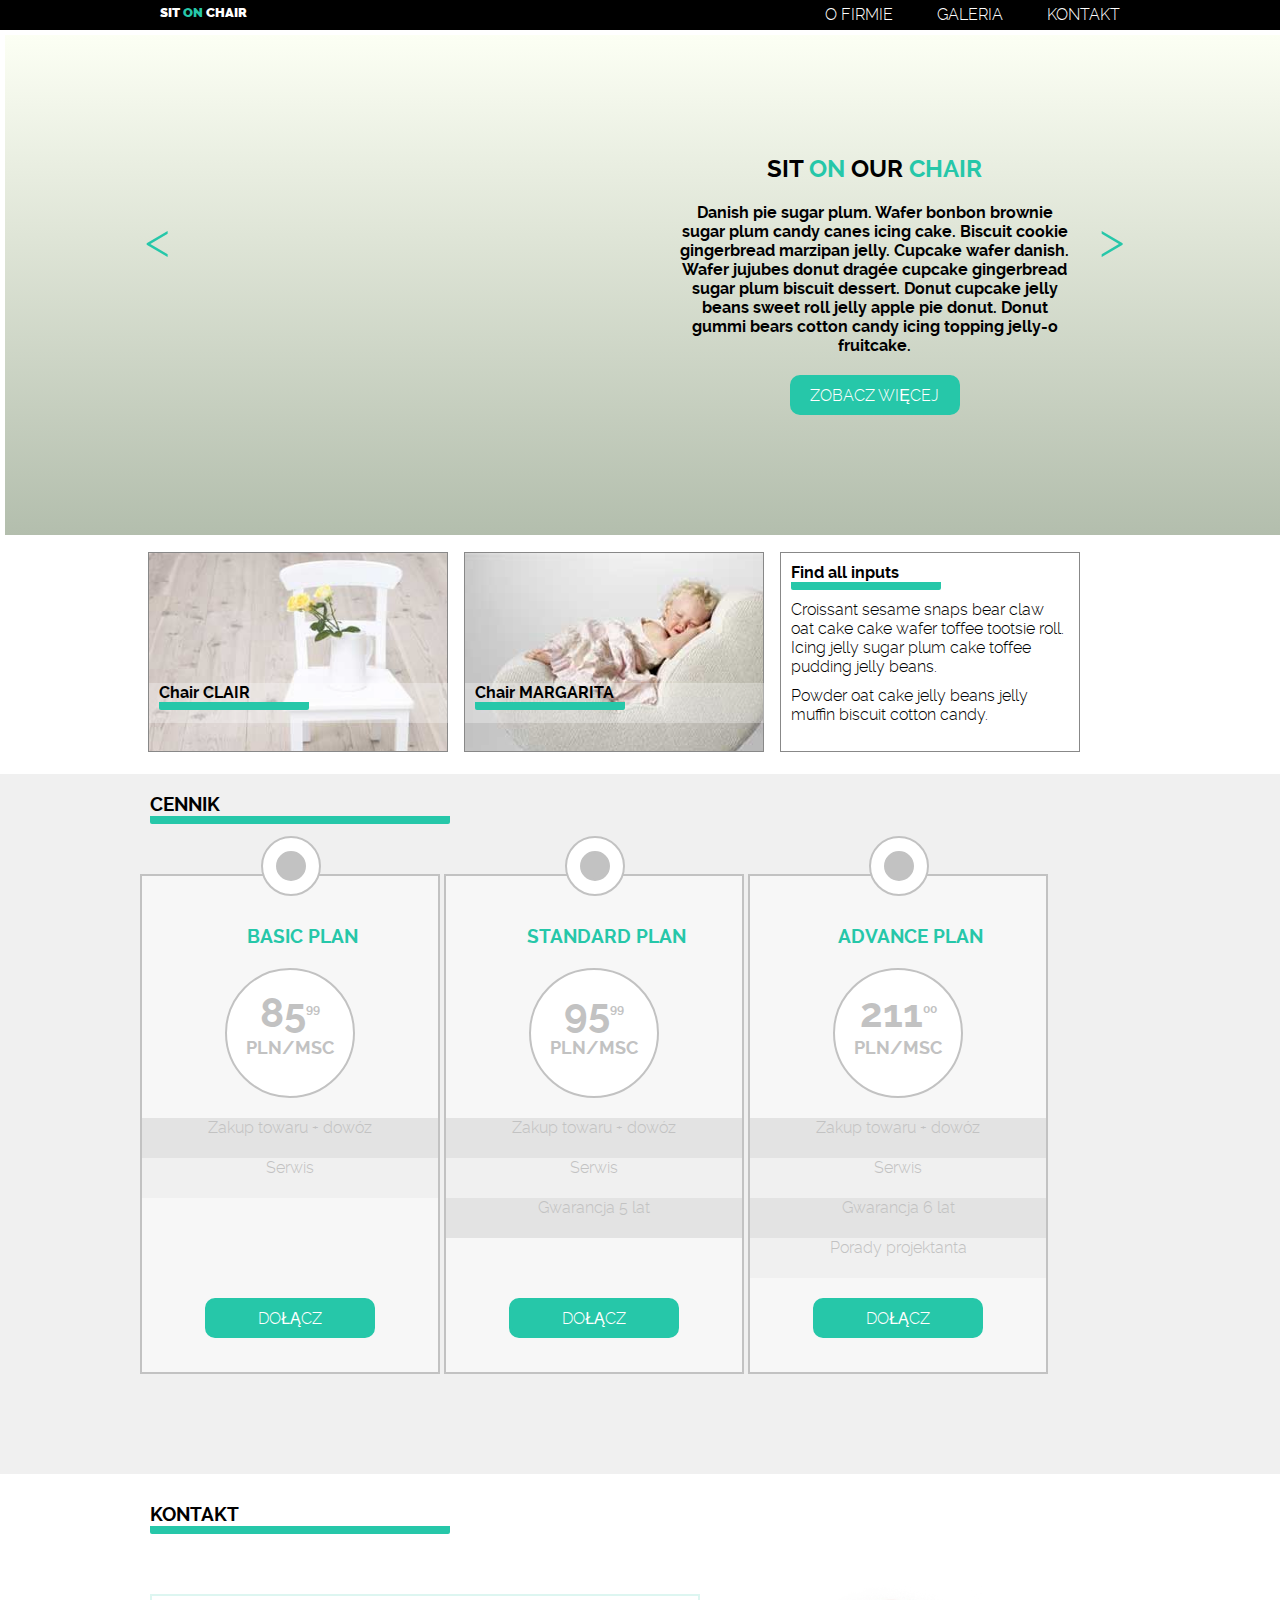
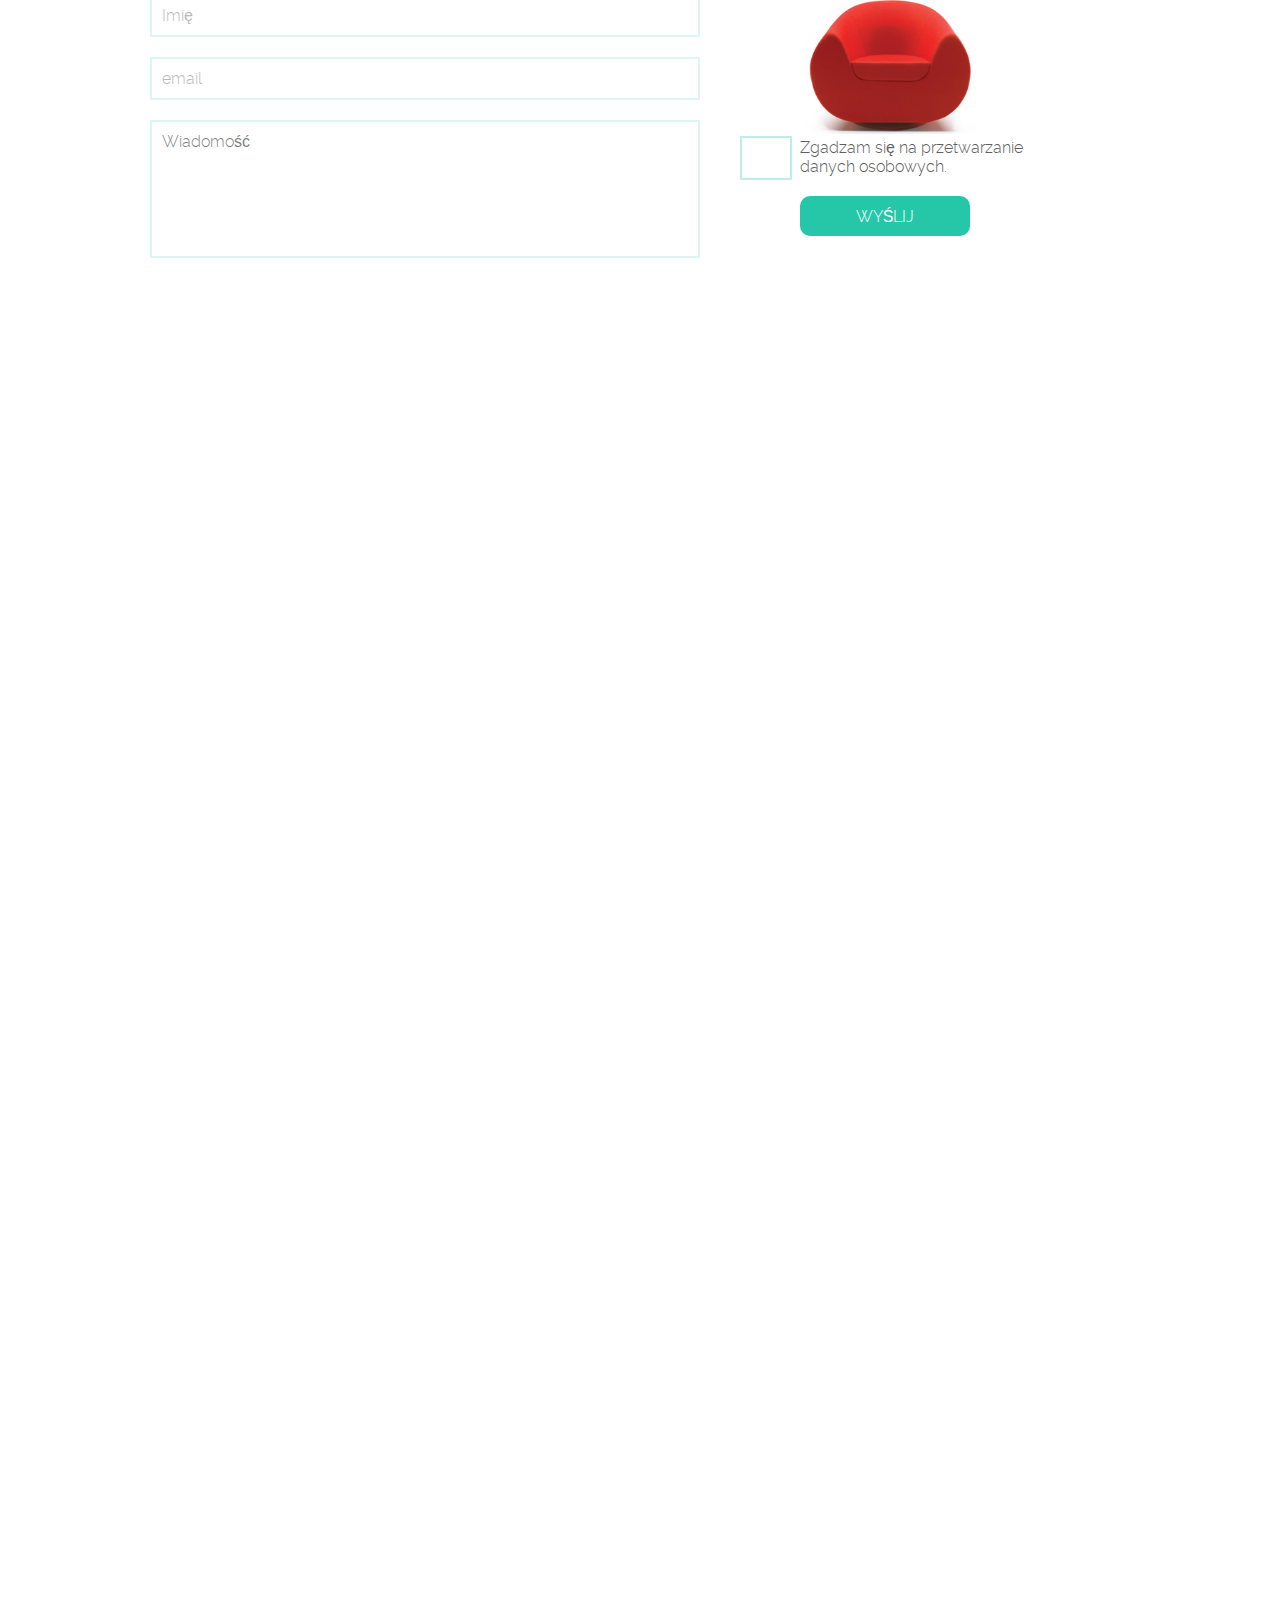
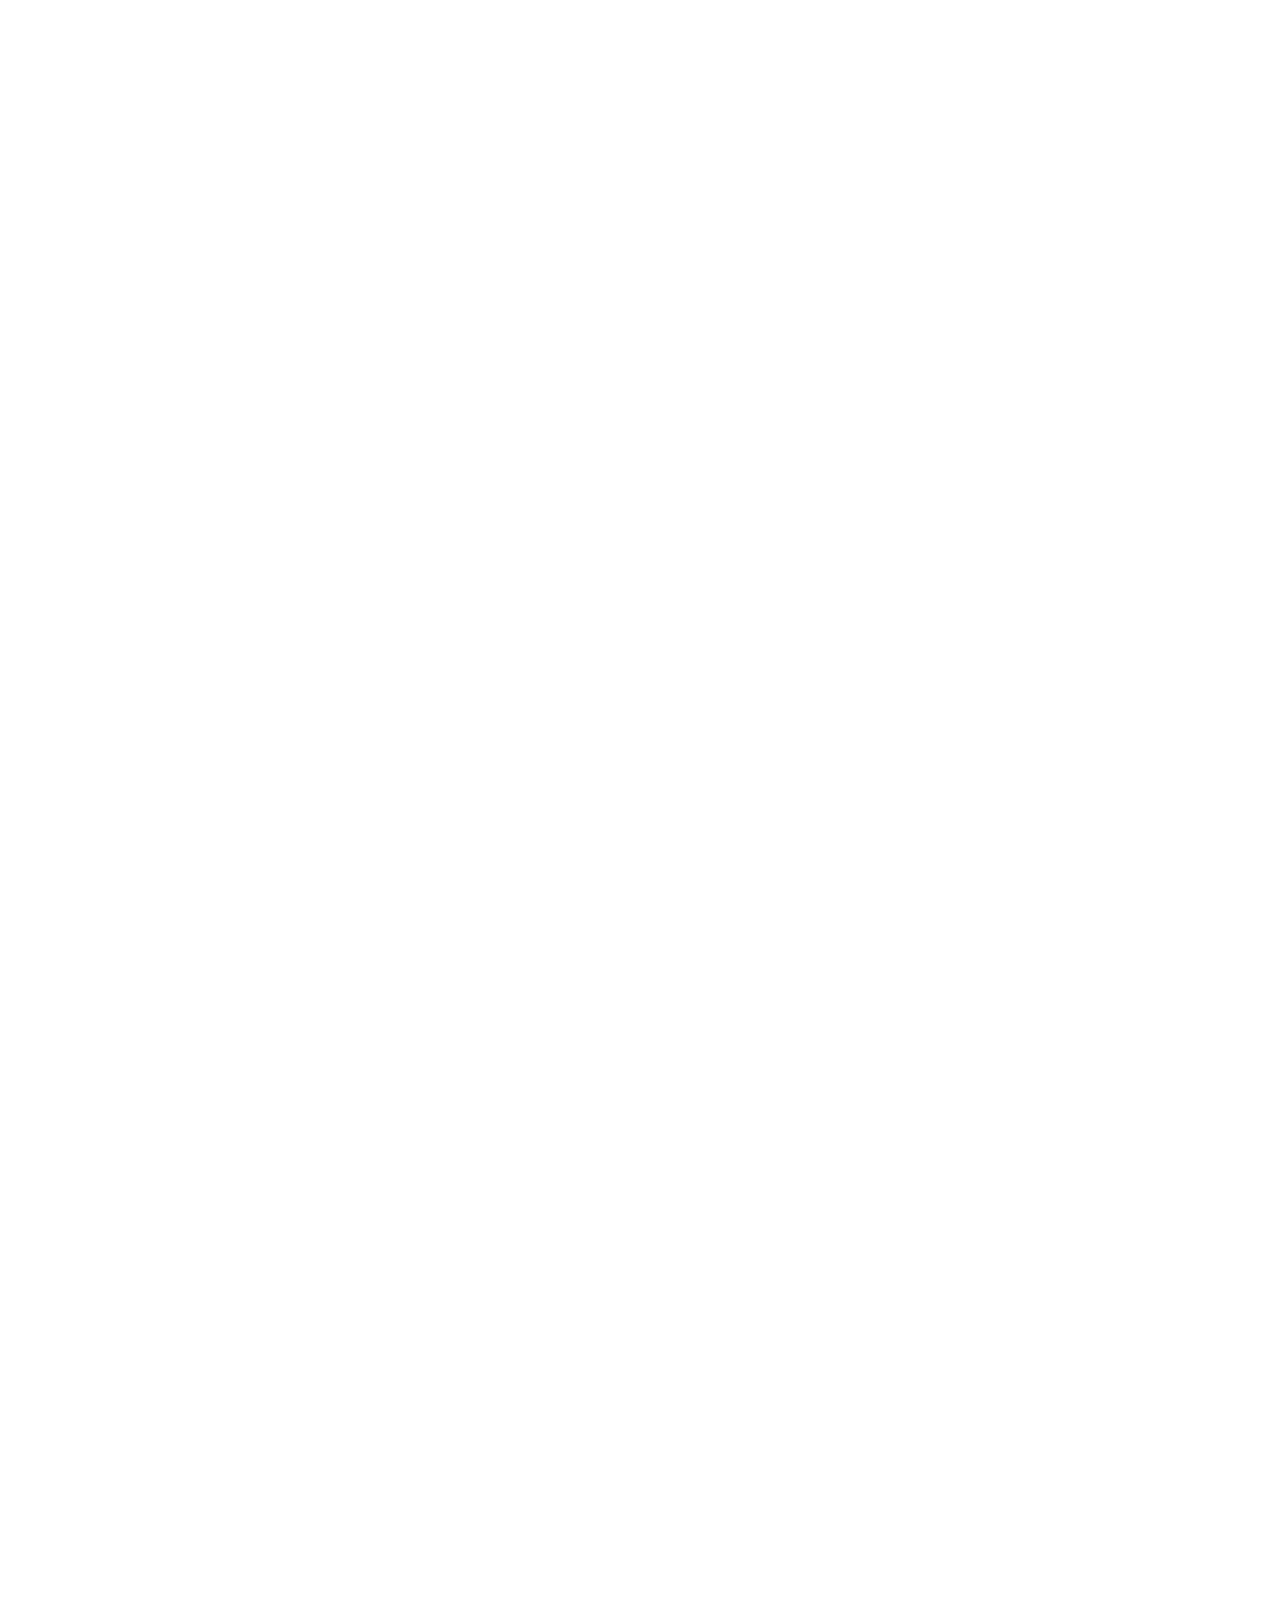
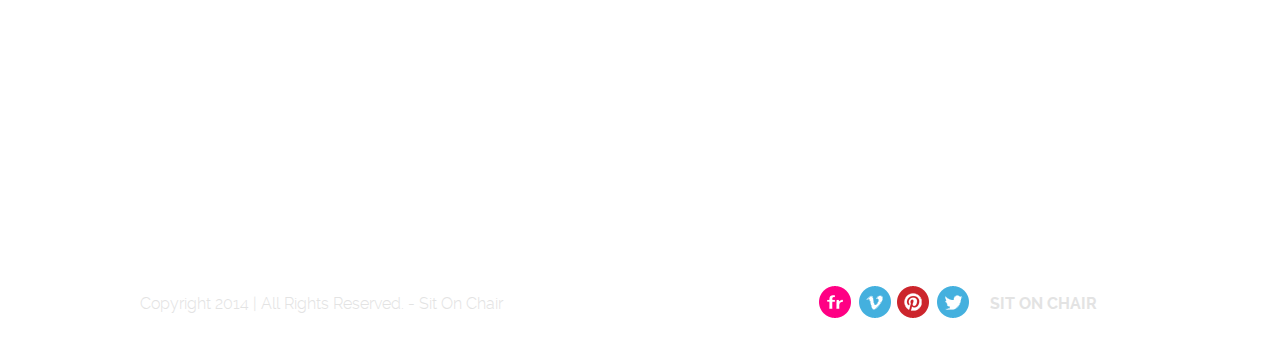
<file: index.html>
<!DOCTYPE html>
<html lang="en">
<head>
    <meta charset="UTF-8">
	<meta name="viewport" content="width=device-width, initial-scale=1.0">

    <title>SIT ON CHAIR</title>
    <link rel="stylesheet" href="css/style.css" type="text/css">
    <script src="js/app.js" type="text/javascript"></script>
</head>
<body>
	<header>
		<div class="container">
			<h5>SIT <span class="green">ON</span> CHAIR</h5>
			<nav>
				<ul>
					<li class="drop">O FIRMIE
						<ul>
							<div class="triangle"></div>
							<li>Aktualności</li>
							<li>Nasz team</li>
							<li>Historia</li>
						</ul>
					</li>
					<li>GALERIA</li>
					<li>KONTAKT</li>
				</ul>
			</nav>
		</div>
	</header>
	<section id="sec1">
		<div class="container">
			<div id="arrowL">
				<p>&lt;</p>
			</div>
			<div id="chair-slider">
				<img src="./images/black_chair.png"/>
				<img src="./images/orange.png"/>
				<img src="./images/red.png"/>
			</div>
			<div id="sooc">
				<div>
					<h2>SIT <span class="green">ON</span> OUR <span class="green">CHAIR</span></h2>
					<p>Danish pie sugar plum. Wafer bonbon brownie sugar plum candy canes icing cake. Biscuit cookie gingerbread marzipan jelly. Cupcake wafer danish. Wafer jujubes donut dragée cupcake gingerbread sugar plum biscuit dessert. Donut cupcake jelly beans sweet roll jelly apple pie donut. Donut gummi bears cotton candy icing topping jelly-o fruitcake.</p>
				</div>
				<div>
					 <button type="button">ZOBACZ WIĘCEJ</button> 
				</div>
			</div>
			<div id="arrowR">
				<p>&gt;</p>
			</div>
		</div>
	</section>
	<section>
		<div class="container">
			<div class="row">
				<div class="content" id="clair">
					<div class="pictitle">
						<div class="h4">
							<h4>Chair CLAIR</h4>
						</div>
					</div>
					
				</div>
				<div  class="content" id="margarita">
					<div class="pictitle">
						<div class="h4">
							<h4>Chair MARGARITA</h4>
						</div>
					</div>
				</div>
				<div class="content">
					<div class="h4">
						<h4> Find all inputs</h4>
					</div>
					<p>Croissant sesame snaps bear claw oat cake cake wafer toffee tootsie roll. Icing jelly sugar plum cake toffee pudding jelly beans.</p>
					<p>Powder oat cake jelly beans jelly muffin biscuit cotton candy.</p>
				</div>
			</div>
		</div>
	</section>
	<section id="plan">
		<div class="container">
			<div class="h3h">
				<div class="h3">
					<h3>CENNIK</h3>
				</div>
			</div>
			<div class="plan">
				<div class="light">
					<div class="dark"></div>
				</div>
				<div class="whatplan">
					<h3>BASIC PLAN</h3>
				</div>
				<div class="circle">
					<p class="price">85<sup>99</sup></p>
					<p class="pln">PLN/MSC</p>
				</div>
				<div class="oferta">
					<ul>
						<li>Zakup towaru + dowóz</li>
						<li>Serwis</li>
					</ul>
				</div>
				<button id="basic" class="dolacz" type="button">DOŁĄCZ</button>
			</div>

			<div class="plan">
				<div class="light">
					<div class="dark"></div>
				</div>
				<div class="whatplan">
					<h3>STANDARD PLAN</h3>
				</div>
				<div class="circle">
					<p class="price">95<sup>99</sup></p>
					<p class="pln">PLN/MSC</p>
				</div>
				<div class="oferta">
					<ul>
						<li>Zakup towaru + dowóz</li>
						<li>Serwis</li>
						<li>Gwarancja 5 lat</li>
					</ul>
				</div>
				<button id="standard" class="dolacz" type="button">DOŁĄCZ</button>
			</div>

			<div class="plan">
				<div class="light">
					<div class="dark"></div>
				</div>
				<div class="whatplan">
					<h3>ADVANCE PLAN</h3>
				</div>
				<div class="circle">
					<p class="price">211<sup>00</sup></p>
					<p class="pln">PLN/MSC</p>
				</div>
				<div class="oferta">
					<ul>
						<li>Zakup towaru + dowóz</li>
						<li>Serwis</li>
						<li>Gwarancja 6 lat</li>
						<li>Porady projektanta</li>
					</ul>
				</div>
			<button class="dolacz" type="button">DOŁĄCZ</button>
			</div>
		</div>
	</section>
	<section id="contact">
		<div class="container">
			<div class="h3h">
				<div class="h3">
					<h3>KONTAKT</h3>
				</div>
			</div>
			
			<div id="form" class="contact">
			 	<form>
  					<input class="data" type="text" name="firstname" placeholder="Imię">
  					<br>
  					<input class="data" type="email" name="email" placeholder="email">
  					<br>
  					 <textarea class="data" type="text" name="message" rows="6" cols="30">Wiadomość</textarea>
				</form> 
			</div>
		
			<div id="red" class="contact">
				<div class="redchair">
				</div>
				<div class="checkbox">
					<div class="check">
						<input type="checkbox" id="agreement"/>
						<label for="agreement"></label>
					</div>
					<div class="agree">
						<p> Zgadzam się na przetwarzanie <br> danych osobowych.</p>
					</div>
				</div>
				<div class="button">
					<button class="send" type="button">WYŚLIJ</button>
				</div>
			</div>
		</div>
	</section>
	<footer> <!--footer gdzieś zaginął. DevTools pokazuje mi go gdzieś na wysokości środka poprzednije sekscji. Nie umiem go zmusić do powrotu na jego miejsce-->
		<div class="container" class="row">
			<div class="row">
				<div class="credits">
					<p>Copyright 2014 | All Rights Reserved. - Sit On Chair</p>
				</div>
				<div class="logoEnd">SIT <span>ON</span> CHAIR</div>
				<div class="fanpages">
					<img src="images/flickr.png"/>
					<img src="images/vimeo.png"/>
					<img src="images/pinterest.png"/>
					<img src="images/twitter.png"/>
				</div>
			</div>
		</div>
	</footer>
</body>
</html>
</file>
<file: css/style.css>
@font-face {
    font-family: 'raleway';
    src: url('../fonts/raleway-bold-webfont.eot');
    src: url('../fonts/raleway-bold-webfont.eot?#iefix') format('embedded-opentype'),
         url('../fonts/raleway-bold-webfont.woff2') format('woff2'),
         url('../fonts/raleway-bold-webfont.woff') format('woff'),
         url('../fonts/raleway-bold-webfont.ttf') format('truetype'),
         url('../fonts/raleway-bold-webfont.svg#ralewaybold') format('svg');
    font-weight: normal;
    font-style: normal;

}

@font-face {
    font-family: 'raleway';
    src: url('../fonts/raleway-light-webfont.eot');
    src: url('../fonts/raleway-light-webfont.eot?#iefix') format('embedded-opentype'),
         url('../fonts/raleway-light-webfont.woff2') format('woff2'),
         url('../fonts/raleway-light-webfont.woff') format('woff'),
         url('../fonts/raleway-light-webfont.ttf') format('truetype'),
         url('../fonts/raleway-light-webfont.svg#ralewaylight') format('svg');
    font-weight: 100;
    font-style: normal;

}

@font-face {
    font-family: 'raleway';
    src: url('../fonts/raleway-black-webfont.eot');
    src: url('../fonts/raleway-black-webfont.eot?#iefix') format('embedded-opentype'),
         url('../fonts/raleway-black-webfont.woff2') format('woff2'),
         url('../fonts/raleway-black-webfont.woff') format('woff'),
         url('../fonts/raleway-black-webfont.ttf') format('truetype'),
         url('../fonts/raleway-black-webfont.svg#ralewayblack') format('svg');
    font-weight: bold;
    font-style: normal;

}



* {
	box-sizing: border-box;
	margin: 0;
	padding: 0;
	font-family: 'raleway', verdana, sans-serif;
}
html, body {
	width: 100%;
}	
.container {
	width: 1000px;
	margin: 0px auto;
}
.row {
	width: 100%;
	height: inherit;
	display: inline-block;
}
.green {
	color: #26c7a9;
}
header {
	width: 100%;
	height: 30px;
	background-color: black;
	color: white;
	font-size: 1em;
	font-weight: 100;
}
h5 {
	margin: 5px 20px 5px 20px;
	display: inline-block;
	float: left;
}
ul {
	float: right;
}
li {
	list-style-type: none;
	display: inline-block;
	margin: 5px 20px 5px 20px;
	position: relative;
}
.drop ul{
	width: 130px;
	display: none;
	background-color: black;
	color: white;
	position: absolute;
	margin-top: 20px;
	z-index: 1;
}
.triangle {
	width: 20px;
	height: 20px;
	background-color: black;
	position: absolute;
	left: 30px;
	top: -10px;
	z-index: -1;
	transform: rotate(45deg); 
}
section {
	width: 100%;
}
#sec1 {
	
background: #fcfff4; /* Old browsers */
background: -moz-linear-gradient(top,  #fcfff4 0%, #dfe5d7 40%, #b3bead 100%); /* FF3.6-15 */
background: -webkit-linear-gradient(top,  #fcfff4 0%,#dfe5d7 40%,#b3bead 100%); /* Chrome10-25,Safari5.1-6 */
background: linear-gradient(to bottom,  #fcfff4 0%,#dfe5d7 40%,#b3bead 100%); /* W3C, IE10+, FF16+, Chrome26+, Opera12+, Safari7+ */
filter: progid:DXImageTransform.Microsoft.gradient( startColorstr='#fcfff4', endColorstr='#b3bead',GradientType=0 ); /* IE6-9 */
	margin: 5px;
	display: inline-block;
	height: 500px;
}
#arrowL {
	width: 5%;
	display: inline-block;
	float: left;
	font-size: 50px;
	margin-top: 175px;
	color: #26c7a9;
	font-weight: 100;
}
#arrowL:hover {
	font-weight: bold;
}
#chair-slider {
	width: 48%;
	height: 400px;
	display: inline-block;
	float: left;
	
}

.chairs {
	width: 100%;
	height: 400px;
	display: inline-block;
	float: left;
	margin: auto;
	margin-top: 60px;
	z-index: 10;
}
#chair-slider img {
	display: none;
}
h2 {
	margin: 20px;
	font-weight: normal;
}
#sooc {
	width: 39.9%;
	display: inline-block;
	text-align: center;
	margin: auto;
	margin-top: 100px;
	float: left;
	color: black;
	font-weight: normal;
}
button {
	width: 170px;
	height: 40px;
	margin-top: 20px;
	background-color: #26c7a9;
	border: 3px solid #26c7a9;
	border-radius: 10px;
	color: white;
	font-size: 16px;
	font-weight: 100;
}
#arrowR {
	width: 5%;
	display: inline-block;
	text-align: right;
	float: left;
	font-size: 50px;
	margin-top: 175px;
	color: #26c7a9;
	font-weight: 100;
}
#arrowR:hover {
	font-weight: bold;
}
.content {
	width: 300px;
	height: 200px;
	display: inline-block;
	border: 1px solid #888;
	float: left;
	margin: 8px;
}

.content p {
	font-weight: 100;
	margin: 10px;
	z-index: 1;
}
.pictitle {
	width: 300px;
	height: 40px;
	background-color: rgba(255, 255, 255, 0.3);
	position: relative;
}
h4 {
	width: 150px;
	border-bottom: 8px solid #26c7a9;
	margin-left: 10px;
	margin-top: 10px;
	border-radius: 2px;
	font-weight: normal;
}
#clair {
	background-image: url('../images/box1_img.jpg');
	background-size: cover; 
}
#margarita {
	background-image: url('../images/box2_img.jpg')
}
.pictitle .h4 {

	margin-top: 130px;
}
#plan {
	background-color: #f0f0f0;
	height: 700px;
}
.h3h {
	width: 1000px;
	height: 100px;
}
h3 {
	width: 300px;
	border-bottom: 8px solid #26c7a9;
	margin-left: 10px;
	margin-top: 10px;
	padding-top: 20px;
	border-radius: 2px;
	font-weight: normal;
}
.plan {
	width: 300px;
	height: 500px;
	font-weight: 100;
	background-color: #f7f7f7;
	display: inline-block;
	position: relative;
	border: 2px solid #c2c2c2;
	vertical-align: middle;
	text-align: center;

}
.light {
	width: 60px;
	height: 60px;
	border: 2px solid #c2c2c2;
	border-radius: 50%;
	background-color: white;
	position: absolute;
	top: -40px;
	left: 119px;
}
.dark {
	width: 30px;
	height: 30px;
	background-color: #c2c2c2;
	border: 2px solid #c2c2c2;
	border-radius: 50%;
	position: absolute;
	left: 0;
	top: 0;
	bottom: 0;
	right: 0;
	margin: auto;
}
.whatplan {
	margin-top: 30px;
	color: #26c7a9;
}
.whatplan h3 {
	font-weight: normal;
	border: none;
	text-align: center;
}
.circle {
	width: 130px;
	height: 130px;
	color: #c2c2c2;
	background-color: white;
	border: 2px solid #c2c2c2;
	border-radius: 50%;
	text-align: center;
	font-size: 40px;
	font-weight: normal;
	margin: 20px auto;
	padding-top: 20px;
}

.pln {
	font-size: 18px;
}
sup {
	font-size: 12px;
}
.oferta ul {
	float: none;
}
.oferta li {
	clear: both;
	width: 100%;
	height: 40px;
	color: #c2c2c2;
	margin: 0;
	border-right: #c2c2c2;
	border-left: #c2c2c2;
}
.oferta li:nth-of-type(even) {
	background-color: #f0f0f0;
}
.oferta li:nth-of-type(odd) {
	background-color: #e3e3e3;
}
#basic {
	margin-top: 100px;
}
#standard {
	margin-top: 60px;
}
.plan:hover {
	background-color: #26c7a9;
	border: 2px solid #26c7a9;
}
.plan:hover .light {
	border: 2px solid #26c7a9;
	background-color: #26c7a9;
}
.plan:hover .dark {
	background-color: white;
	border: 2px solid white;
}
.plan:hover .whatplan {
	text-align: center;
	margin-top: 30px;
	color: white;
}
.plan:hover .circle {
	color: #26c7a9;
	background-color: white;
	border: 2px solid #26c7a9;
}
.plan:hover .oferta li:nth-of-type(odd) {
	background-color: white;
}
.plan:hover .dolacz {
	background-color: white;
	color: #26c7a9;
}


#form {
	width: 599px;
	height: 350px;
	float: left;
	display: inline-block;
}
.data {
	width: 550px;
	border: 2px solid rgba(38,199,169, 0.3);
	margin: 10px;
	padding: 10px;
	font-weight: 100;
	font-size: 16px;
	color: black;
	opacity: 0.5;
	text-align: left;
}
textarea {
	resize: none;
}
#red {
	width: 400px;
	height: 3500px;
	float: right;
	display: inline-block;
}
.redchair {
	width: 300px;
	height: 150px;
	background-image: url('../images/red_chair.png');
	background-repeat: no-repeat;
	background-position: center;
	background-size: contain;
}
#checkbox {
	width: 300px;
	height: 50px;
	display: inline-block;
	border: 2px solid black;
}

.check {
	display: inherit;
	float: left;
	width: 60px;
	height: 50px;
}
/*Ta opcja użycia obrazka w checkbox nie działa w Firefox. Czy jest jakaś opcja, żeby działało? Czy należy zrobić checkbox w zupełnie inny sposob?*/
input[type=checkbox]:before { 
	content: ""; 
	display: inherit;
	float: left;
	width:48px; 
	height:40px; 
	background: white;
	border: 2px solid rgba(38,199,169, 0.3); 
}


input[type=checkbox]:checked:before { 
	background:white;
	content: url(../images/form_ok.jpg);
}​

.agree {
	display: inherit;
	float: right;
	width: 200px;
	height: 50px;
}


.agree {
	color: #5f5f5f;
	font-weight: 100;
	display: inherit;
	float: left;
	margin: auto;
	margin-top: 4px;
}
}
.button {
	margin: auto;
	margin-left: 70px;
}

footer {
	height: 50px;
}
.credits {
	width: 500px;
	height: 40px;
	color: #e3e3e3;
	font-weight: 100;
	display: inline-block;
	float: left;
	margin-top: 10px;
}
.fanpages {
	display: inline-block;
	float: right;
}
.logoEnd {
	width: 150px;
	height: 40px;
	display: inline-block;
	float: right;
	color: #e3e3e3;
	margin-left: 20px;
	margin-top:10px;
	font-weight: normal;
}
span.logoEnd {
	font-weight: bold;
}
</file>
